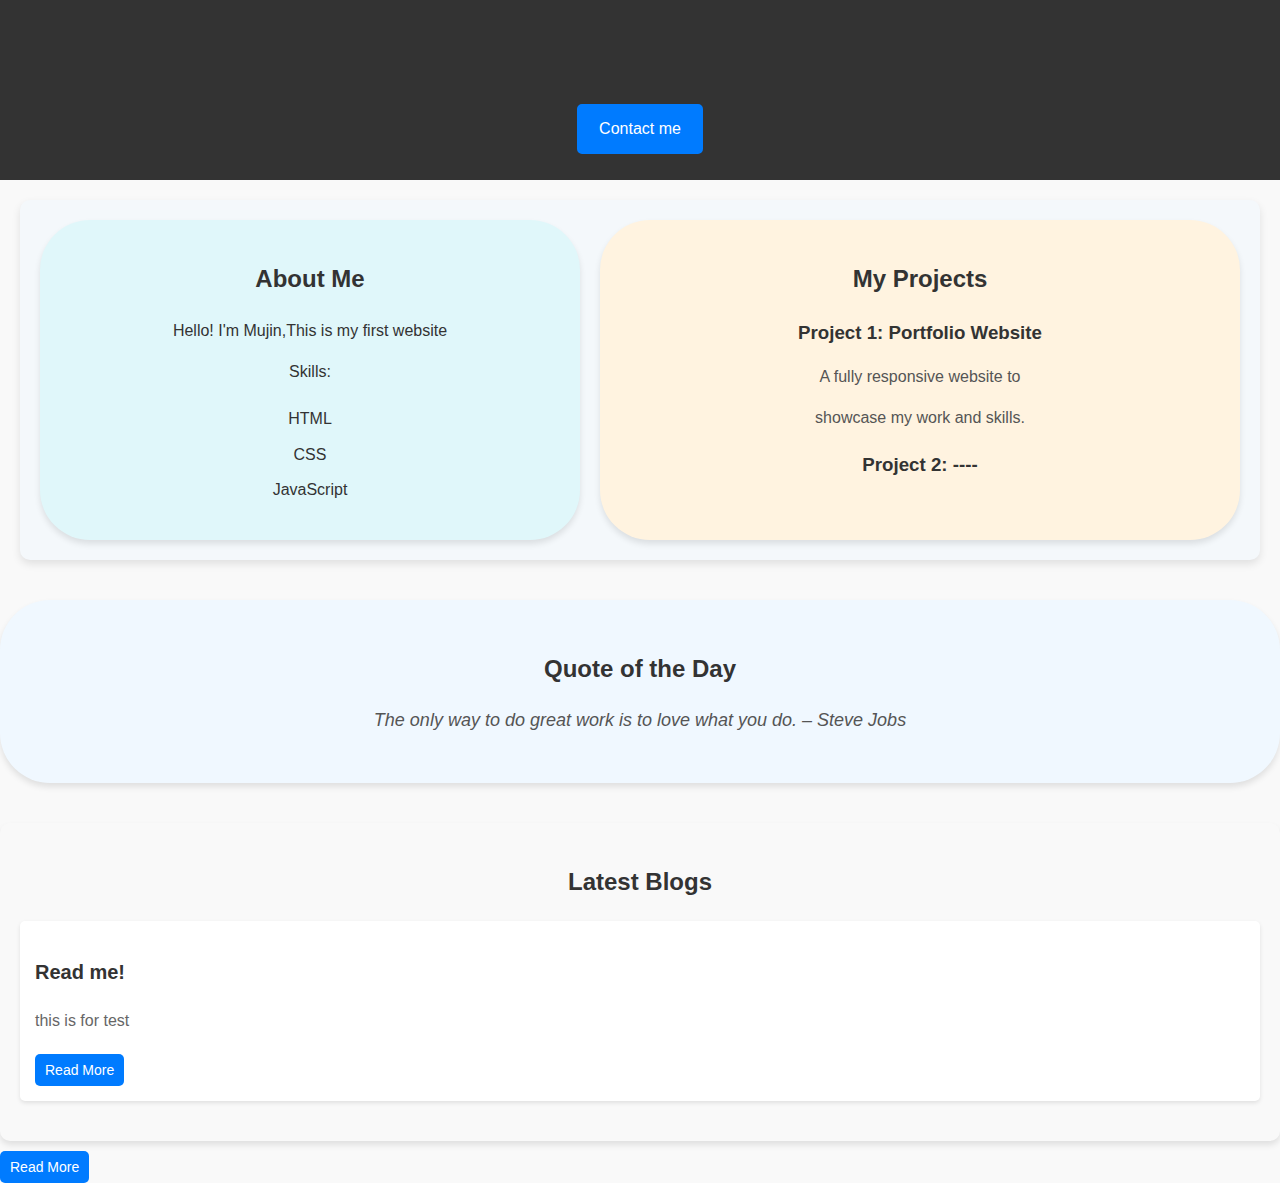
<file: index.html>
<!DOCTYPE html>
<html lang="en">
<head>
  <meta charset="UTF-8">
  <meta name="viewport" content="width=device-width, initial-scale=1.0">
  <title>My Website</title>
  <link rel="stylesheet" href="style.css">
</head>
<body>
  <header>
    <h1 class="fade-in">MJ-SITE</h1>
    <nav>
      <ul>
        <a href="contact.html" class="contact">Contact me</a>
      </ul>
    </nav>
  </header>  
  <main>
    <div id="about-contact-container">
      <section id="about">
        <h2>About Me</h2>
        <p>Hello! I'm Mujin,This is my first website</p>
        <p>Skills:</p>
        <ul>
          <li>HTML</li>
          <li>CSS</li>
          <li>JavaScript</li>
        </ul>
      </section>
      <section id="projects">
        <h2>My Projects</h2>
        <div class="project-item">
          <h3>Project 1: Portfolio Website</h3>
          <p>A fully responsive website to </p>
           <p> showcase my work and skills.</p>
        </div>
        <div class="project-item">
          <h3>Project 2: ----</h3>
          <p></p>
        </div>
      </section>
    </div>
  </main>  
  <script>
    function copyEmail() {
      const email = "mujin7711@gmail.com";
      navigator.clipboard.writeText(email).then(() => {
        alert("Email copied to clipboard!");
      }).catch(err => {
        alert("Failed to copy email.");
        console.error(err);
      });
    }
  </script>
</body>
</html>
<p>
  <section id="dynamic-content">
    <h2>Quote of the Day</h2>
    <p id="quote">Loading...</p>
  </section>
  <script src="script.js"></script>
  <section id="blog">
    <h2>Latest Blogs</h2>
    <div class="blog-post">
      <h3>Read me!</h3>
      <p>
        this is for test
      </p>
      <a href="#" class="read-more" onclick="toggleContent(event, 'content1', this)">Read More</a>
      <p id="content1" class="hidden">
        Hello hope you love this website
      </p>
    </div>    
  </section>
  <div id="modal" class="modal">
    <div class="modal-content">
      <span class="close" onclick="closeModal()">&times;</span>
      <p id="modalText">Here is more detailed information...</p>
    </div>
  </div>
  <a href="#" class="read-more" onclick="showModal('HELLOOOOOOO!!!')">Read More</a>
</file>
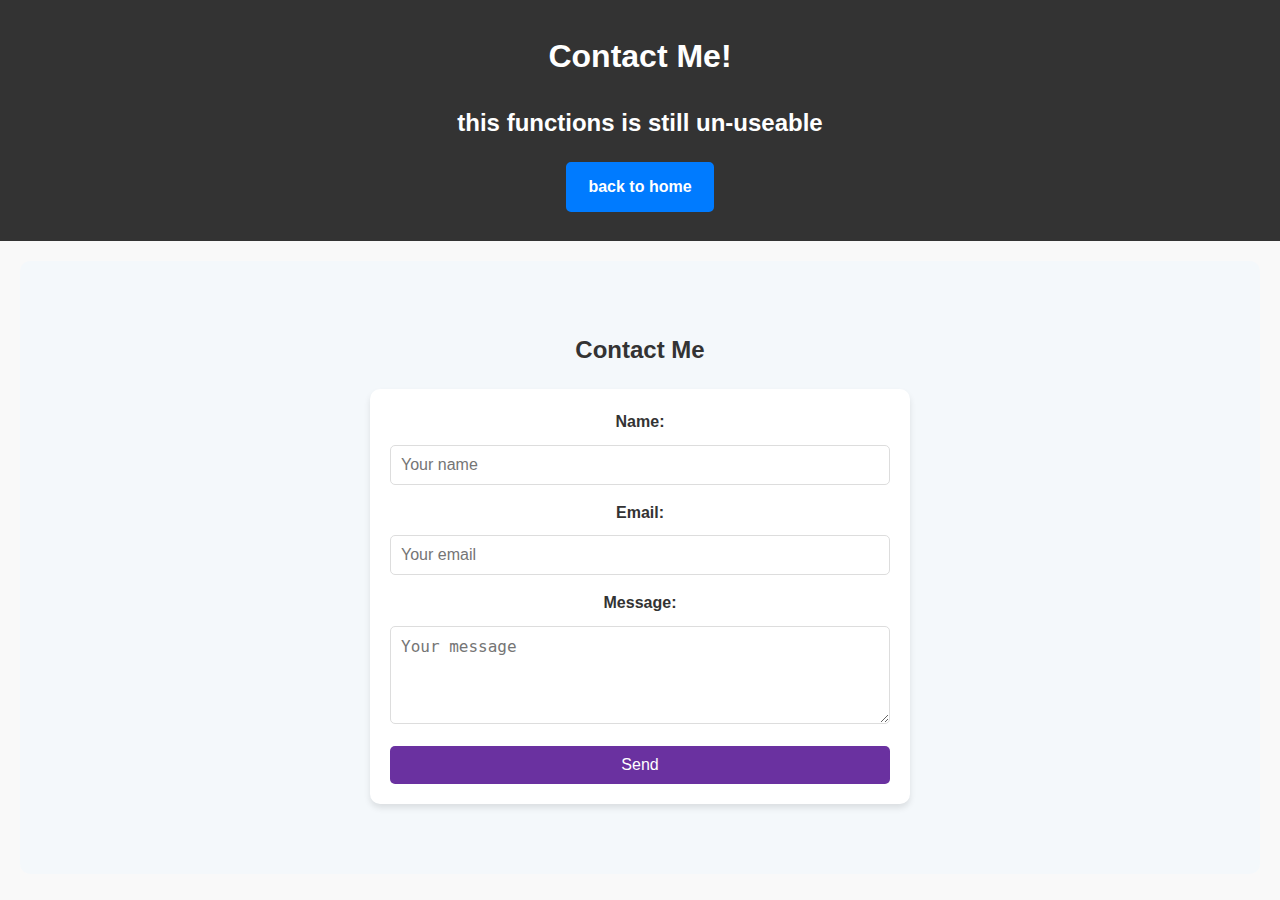
<file: contact.html>
<!DOCTYPE html>
<html lang="en">
<head>
  <meta charset="UTF-8">
  <meta name="viewport" content="width=device-width, initial-scale=1.0">
  <title>Contact</title>
  <link rel="stylesheet" href="style.css"> <!-- Link your CSS file -->
</head>
<body>
  <header>
    <h1>Contact Me!</h1>
    <h2>this functions is still un-useable</h2>
    <h3><a href="index.html" class="back-to-home">back to home</a></h3>
  </header>
  <main>
    </script>
    <section id="contact">
      <h2>Contact Me</h2>
      <form id="contactForm">
        <label for="name">Name:</label>
        <input type="text" id="name" name="name" placeholder="Your name" required>
        
        <label for="email">Email:</label>
        <input type="email" id="email" name="email" placeholder="Your email" required>
        
        <label for="message">Message:</label>
        <textarea id="message" name="message" placeholder="Your message" rows="4" required></textarea>
        
        <button type="submit">Send</button>
        </script>
      </form>
      <p id="formStatus" style="display:none; color: green;">Thank you for your message!</p>
    </section>    
  </main>
</body>
</html>
</file>
<file: style.css>
/* General Styles */
body {
  font-family: Arial, sans-serif;
  margin: 0;
  padding: 0;
  background-color: #f9f9f9;
  color: #333;
  line-height: 1.6;
}

header {
  background-color: #333;
  color: white;
  padding: 10px 20px;
  text-align: center;
}

nav ul {
  list-style: none;
  padding: 0;
  display: flex;
  justify-content: center;
}

nav ul li {
  margin: 0 10px;
}

nav ul li a {
  color: white;
  text-decoration: none;
}

main {
  padding: 20px;
}
/* Unified Container for About and Contact */
#about-contact-container {
  display: flex; /* Aligns sections horizontally */
  justify-content: space-between; /* Adds spacing between the content */
  align-items: flex-start; /* Aligns content to the top */
  padding: 20px; /* Adds padding inside the container */
  background-color: #f4f8fb; /* Unified light blue background */
  border-radius: 10px; /* Rounded corners for the whole container */
  box-shadow: 0 4px 8px rgba(0, 0, 0, 0.1); /* Subtle shadow for depth */
  gap: 20px; /* Adds spacing between About and Contact */
}

/* Individual Sections */
#about, #contact {
  flex: 1; /* Makes both sections take equal space */
  padding: 20px; /* Adds internal padding */
  background-color: transparent; /* Makes sections blend with the container */
  margin: 0; /* Removes individual margins */
  border: none; /* Removes individual borders */
  box-shadow: none; /* Removes individual shadows */
}
/* Contact Section */
#contact {
  flex: 1; /* Takes up available space */
  background-color: #f4f8fb; /* Light blue background */
  padding: 20px;
  border-radius: none;
  box-shadow: none;
  text-align: center;
}
/* Contact Section */
section#contact {
  background-color: #f4f8fb; /* Light blue background */
  padding: 50px 20px; /* Add spacing around the section */
  border-radius: 10px; /* Slightly rounded corners */
  box-shadow: none; /* Subtle shadow for depth */
  text-align: center; /* Center text */
}

/* Form Styles */
form {
  max-width: 600px;
  margin: 0 auto;
  padding: 20px;
  background-color: white; /* White background for contrast */
  border-radius: 10px; /* Rounded corners for the form */
  box-shadow: 0 4px 6px rgba(0, 0, 0, 0.1); /* Shadow for the form */
}

/* Labels */
label {
  font-weight: bold;
  color: #333; /* Dark gray for text */
  margin-top: 10px;
}

/* Inputs and Textarea */
input, textarea {
  width: 100%;
  padding: 10px;
  margin: 10px 0;
  border: 1px solid #ccc; /* Light gray border */
  border-radius: 5px;
  box-sizing: border-box;
}

input:focus, textarea:focus {
  border-color: #007BFF; /* Blue border on focus */
  outline: none;
  box-shadow: 0 0 5px rgba(0, 123, 255, 0.5);
}

/* Button */
button {
  background-color: #007BFF; /* Blue background */
  color: white;
  border: none;
  border-radius: 5px;
  padding: 10px 15px;
  cursor: pointer;
  font-size: 16px;
}

button:hover {
  background-color: #0056b3; /* Darker blue on hover */
}
html {
  scroll-behavior: smooth; /* Enables smooth scrolling */
}
/* เพิ่มเอฟเฟกต์สำหรับปุ่มหรือลิงก์ */
a {
  color: #0077ff; /* สีปกติ */
  text-decoration: none;
  transition: color 0.3s, transform 0.3s; /* ใส่การเปลี่ยนแปลงอย่างนุ่มนวล */
}
/* สไตล์พื้นฐานของปุ่ม */
a.back-to-home {
  display: inline-block;
  background-color: #007BFF; /* สีพื้นหลังน้ำเงิน */
  color: white; /* สีตัวอักษร */
  padding: 10px 20px;
  text-decoration: none;
  font-size: 16px;
  font-weight: bold;
  border-radius: 5px; /* มุมมน */
  transition: background-color 0.3s ease, transform 0.2s ease; /* เพิ่ม transition */
}

/* Animation เมื่อชี้เมาส์ */
a.contact {
  display: inline-block; /* ทำให้เป็นบล็อกเพื่อให้ดูเหมือนปุ่ม */
  padding: 10px 20px; /* เพิ่มพื้นที่ภายในปุ่ม */
  background-color: #007BFF; /* สีน้ำเงินพื้นหลัง */
  color: white; /* สีตัวอักษร */
  border: 2px solid #007BFF; /* กรอบสีเดียวกับพื้นหลัง */
  border-radius: 5px; /* ทำมุมโค้งมน */
  text-align: center; /* จัดข้อความให้อยู่กึ่งกลาง */
  text-decoration: none; /* ลบขีดเส้นใต้ */
  font-size: 16px; /* ขนาดตัวอักษร */
  transition: background-color 0.3s ease, transform 0.2s ease; /* เพิ่มเอฟเฟกต์ */
}
a.contact:hover {
  background-color: #dd1414; /* สีเปลี่ยนเมื่อชี้เมาส์ */
  border-color: #dd1414; /* เปลี่ยนสีกรอบตามพื้นหลัง */
  transform: scale(1.1); /* ขยายเล็กน้อย */
}
a.back-to-home {
  display: inline-block; /* ทำให้เป็นบล็อกเพื่อให้ดูเหมือนปุ่ม */
  padding: 10px 20px; /* เพิ่มพื้นที่ภายในปุ่ม */
  background-color: #007BFF; /* สีน้ำเงินพื้นหลัง */
  color: white; /* สีตัวอักษร */
  border: 2px solid #007BFF; /* กรอบสีเดียวกับพื้นหลัง */
  border-radius: 5px; /* ทำมุมโค้งมน */
  text-align: center; /* จัดข้อความให้อยู่กึ่งกลาง */
  text-decoration: none; /* ลบขีดเส้นใต้ */
  font-size: 16px; /* ขนาดตัวอักษร */
  transition: background-color 0.3s ease, transform 0.2s ease; /* เพิ่มเอฟเฟกต์ */
}
a.back-to-home:hover {
  background-color: #dd1414; /* สีเปลี่ยนเมื่อชี้เมาส์ */
  border-color: #dd1414; /* เปลี่ยนสีกรอบตามพื้นหลัง */
  transform: scale(1.1); /* ขยายเล็กน้อย */
}
/* Keyframes สำหรับ Bounce */
@keyframes bounce {
  0%, 100% {
    transform: translateY(0);
  }
  50% {
    transform: translateY(-5px);
  }
}
/* About Me Section */
#about {
  background-color: #e0f7fa; /* Light Cyan */
  padding: 20px;
  border-radius: 50px;
  box-shadow: 0 4px 6px rgba(0, 0, 0, 0.1);
  text-align: center;
  height: 280px;
  width: 50%;
}

#about ul {
  list-style: none;
  padding: 0;
}

#about ul li {
  padding: 5px 0;
}

/* Projects Section */
#projects {
  background-color: #fff3e0; /* Light Orange */
  padding: 20px;
  border-radius: 50px;
  box-shadow: 0 4px 6px rgba(0, 0, 0, 0.1);
  text-align: center;
  height: 280px;
  width: 50%;
}

.project-item {
  margin-bottom: 15px;
}

.project-item h3 {
  margin-bottom: 5px;
  color: #333;
}

.project-item p {
  color: #555;
}
/* Animation for Sections */
#about, #projects {
  animation: fadeIn 1s ease-in-out;
}

@keyframes fadeIn {
  from {
    opacity: 0;
    transform: translateY(20px);
  }
  to {
    opacity: 1;
    transform: translateY(0);
  }
}
/* Animation for the Header Title */
.fade-in {
  opacity: 0; /* เริ่มต้นด้วยความโปร่งใส */
  animation: fadeInHeader 2s ease-in-out forwards; /* ใช้ animation */
}

/* Keyframes สำหรับ Fade-In */
@keyframes fadeInHeader {
  from {
    opacity: 0; /* เริ่มต้นโปร่งใส */
    transform: translateY(-20px); /* เลื่อนขึ้นเล็กน้อย */
  }
  to {
    opacity: 1; /* ปรากฏชัดเจน */
    transform: translateY(0); /* กลับตำแหน่งปกติ */
  }
}
/* Form Container */
form {
  max-width: 500px;
  margin: 20px auto;
  padding: 20px;
  background-color: #fff;
  border-radius: 10px;
  box-shadow: 0 4px 6px rgba(0, 0, 0, 0.1);
}

/* Input and Textarea */
input, textarea {
  width: 100%;
  padding: 10px;
  margin-bottom: 15px;
  border: 1px solid #ddd;
  border-radius: 5px;
  font-size: 16px;
}

/* Submit Button */
button {
  width: 100%;
  padding: 10px;
  background-color: #6a31a0;
  color: white;
  border: none;
  border-radius: 5px;
  font-size: 16px;
  cursor: pointer;
}

button:hover {
  background-color: #0056b3;
}
/* Dynamic Content Section */
#dynamic-content {
  background-color: #f0f8ff; /* Light blue background */
  padding: 30px;
  border-radius: 50px;
  text-align: center;
  margin-top: 20px;
  box-shadow: 0 4px 6px rgba(0, 0, 0, 0.1);
}

#dynamic-content h2 {
  font-size: 24px;
  margin-bottom: 10px;
}

#dynamic-content p {
  font-size: 18px;
  font-style: italic;
  color: #555;
}
/* Blog Section */
#blog {
  margin-top: 40px;
  padding: 20px;
  background-color: #f9f9f9;
  border-radius: 10px;
  box-shadow: 0 4px 6px rgba(0, 0, 0, 0.1);
}

#blog h2 {
  text-align: center;
  font-size: 24px;
  margin-bottom: 20px;
}

.blog-post {
  background-color: white;
  margin-bottom: 20px;
  padding: 15px;
  border-radius: 5px;
  box-shadow: 0 2px 4px rgba(0, 0, 0, 0.1);
}

.blog-post h3 {
  font-size: 20px;
  color: #333;
}

.blog-post p {
  color: #666;
  font-size: 16px;
  margin: 10px 0;
}

.read-more {
  display: inline-block;
  padding: 5px 10px;
  background-color: #007BFF;
  color: white;
  text-decoration: none;
  border-radius: 5px;
  font-size: 14px;
  margin-top: 10px;
}

.read-more:hover {
  background-color: #0056b3;
}
.hidden {
  display: none;
}

.visible {
  display: block;
}
.modal {
  display: none;
  position: fixed;
  z-index: 1;
  left: 0;
  top: 0;
  width: 100%;
  height: 100%;
  background-color: rgba(0, 0, 0, 0.5);
}

.modal-content {
  background-color: white;
  margin: 15% auto;
  padding: 20px;
  border: 1px solid #888;
  width: 50%;
  border-radius: 10px;
}

.close {
  color: #aaa;
  float: right;
  font-size: 28px;
  font-weight: bold;
  cursor: pointer;
}

.close:hover,
.close:focus {
  color: black;
  text-decoration: none;
  cursor: pointer;
}
</file>
